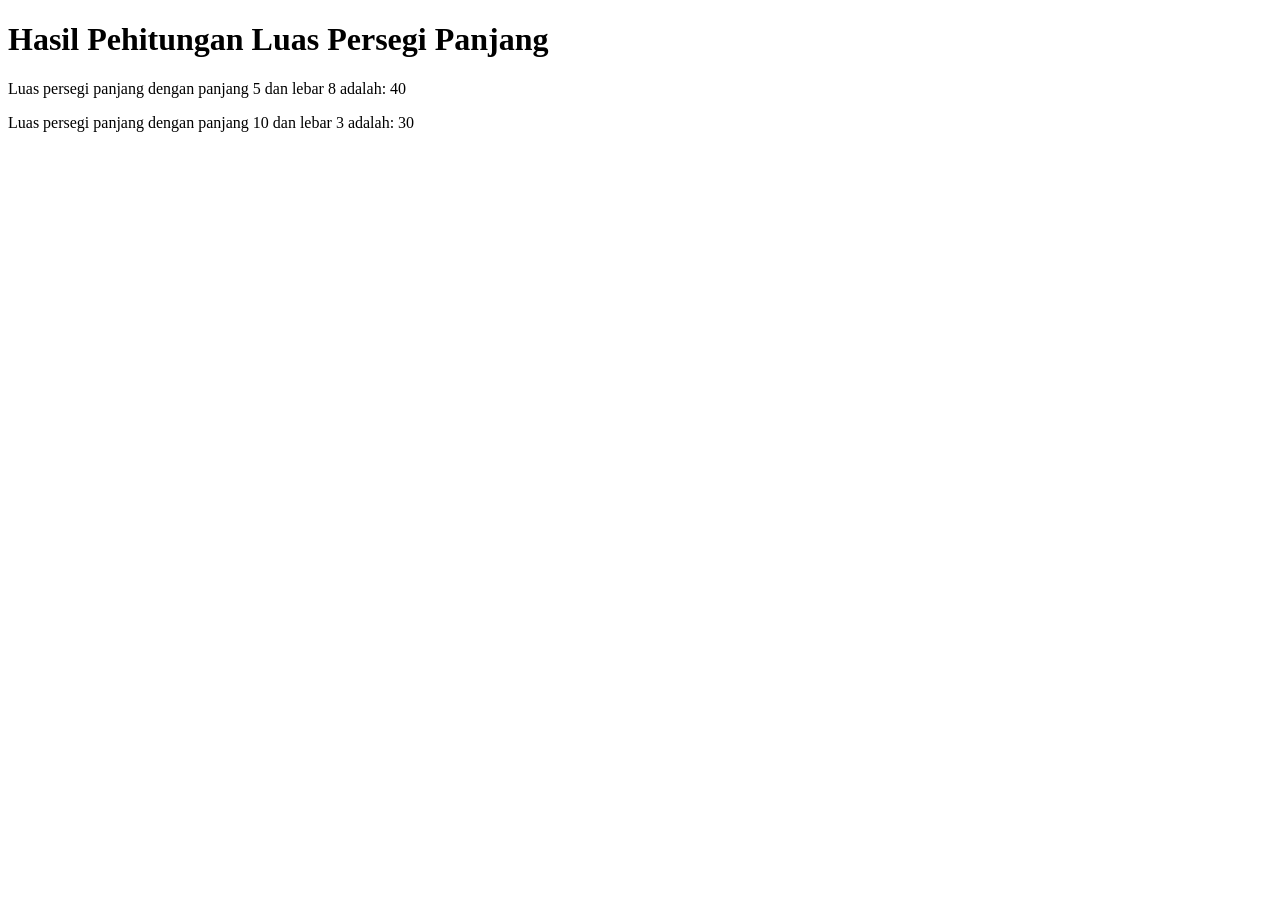
<file: praktikum 4/index.html>
<!DOCTYPE html>
<html lang="en">
<head>
    <meta charset="UTF-8">
    <meta name="viewport" content="width=device-width, initial-scale=1.0">
    <title>Document</title>
</head>
<body>
    <div class="container">
        <h1>Hasil Pehitungan Luas Persegi Panjang </h1>
        
        <div id="hasil"></div>
    </div>

    <script src="script.js"></script>
    
</body>
</html>
</file>
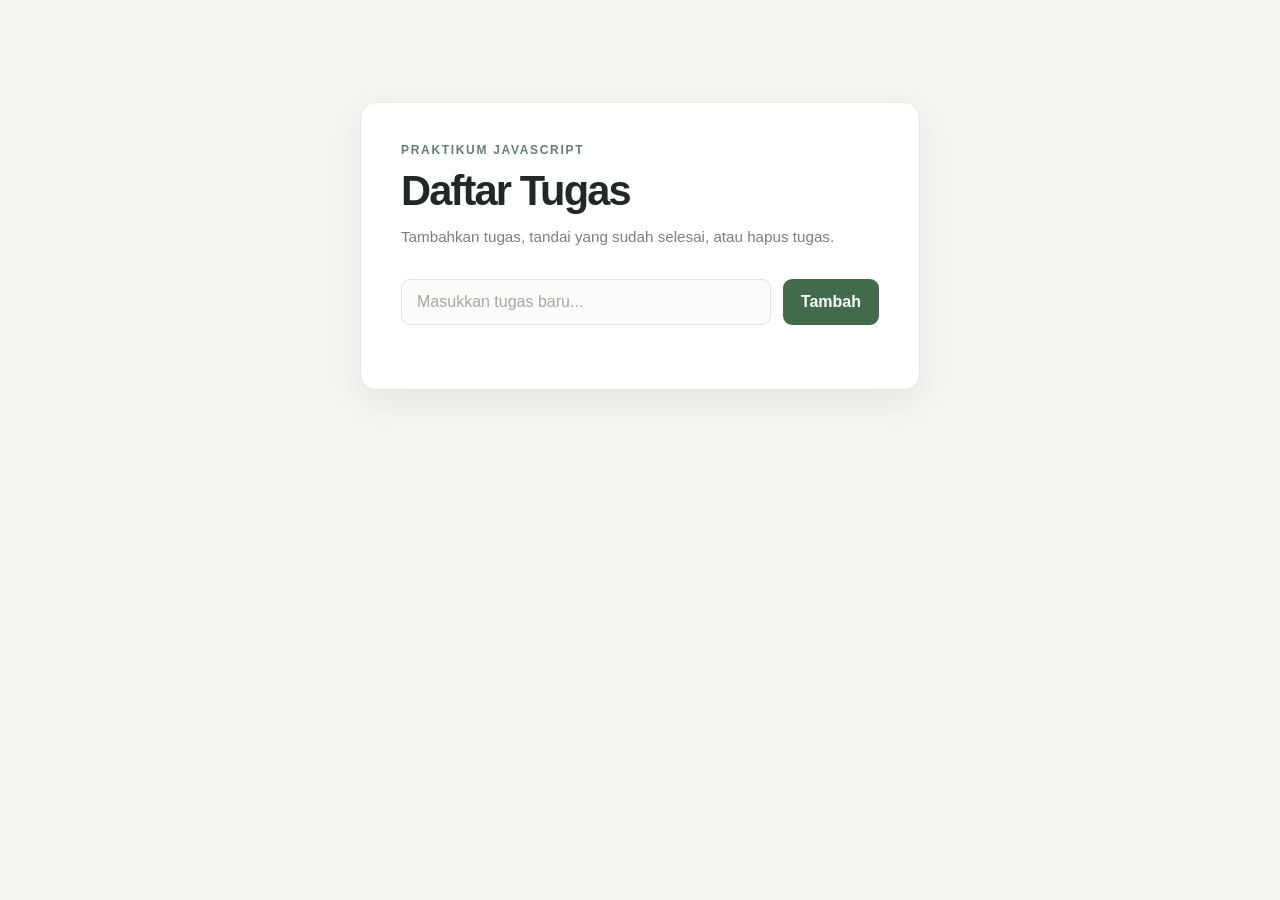
<file: praktikum 4/event handling (latihan)/index.html>
<!DOCTYPE html>
<html lang="id">
<head>
    <meta charset="UTF-8">
    <meta name="viewport" content="width=device-width, initial-scale=1.0">
    <title>Daftar Tugas</title>
    <link rel="stylesheet" href="style.css">
    <script src="event.js" defer></script>
</head>
<body>
    <main class="app">
        <p class="eyebrow">Praktikum JavaScript</p>
        <h1>Daftar Tugas</h1>
        <p class="description">Tambahkan tugas, tandai yang sudah selesai, atau hapus tugas.</p>

        <section id="output5" aria-label="Daftar tugas"></section>
    </main>
</body>
</html>
</file>
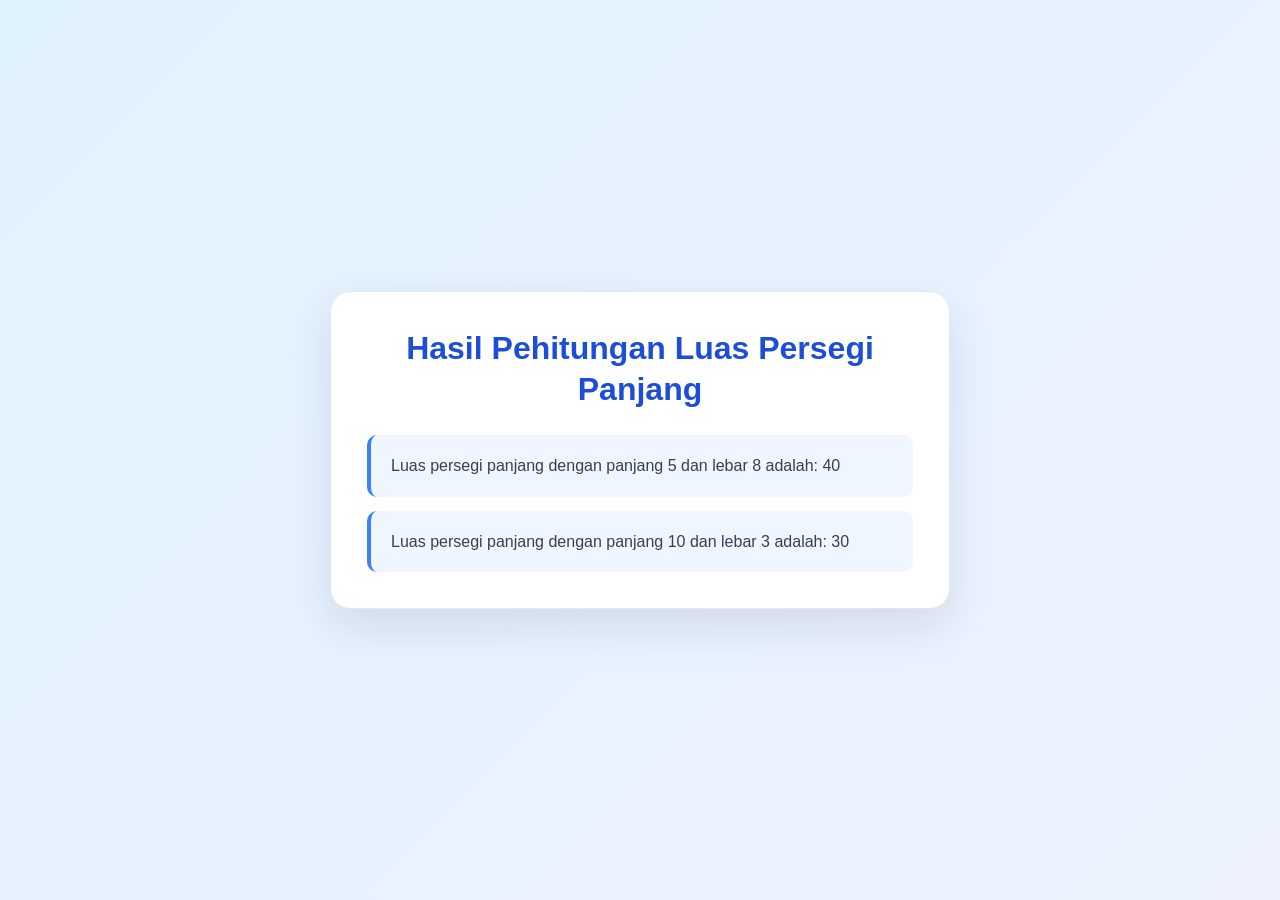
<file: praktikum 4/Operator dan Fungsi (latihan)/index.html>
<!DOCTYPE html>
<html lang="en">
<head>
    <meta charset="UTF-8">
    <meta name="viewport" content="width=device-width, initial-scale=1.0">
    <title>Hasil Perhitungan Luas</title>
    <link rel="stylesheet" href="style.css">
</head>
<body>
    <div class="container">
        <h1>Hasil Pehitungan Luas Persegi Panjang </h1>
        
        <div id="hasil"></div>
    </div>

    <script src="../script.js"></script>
    
</body>
</html>
</file>
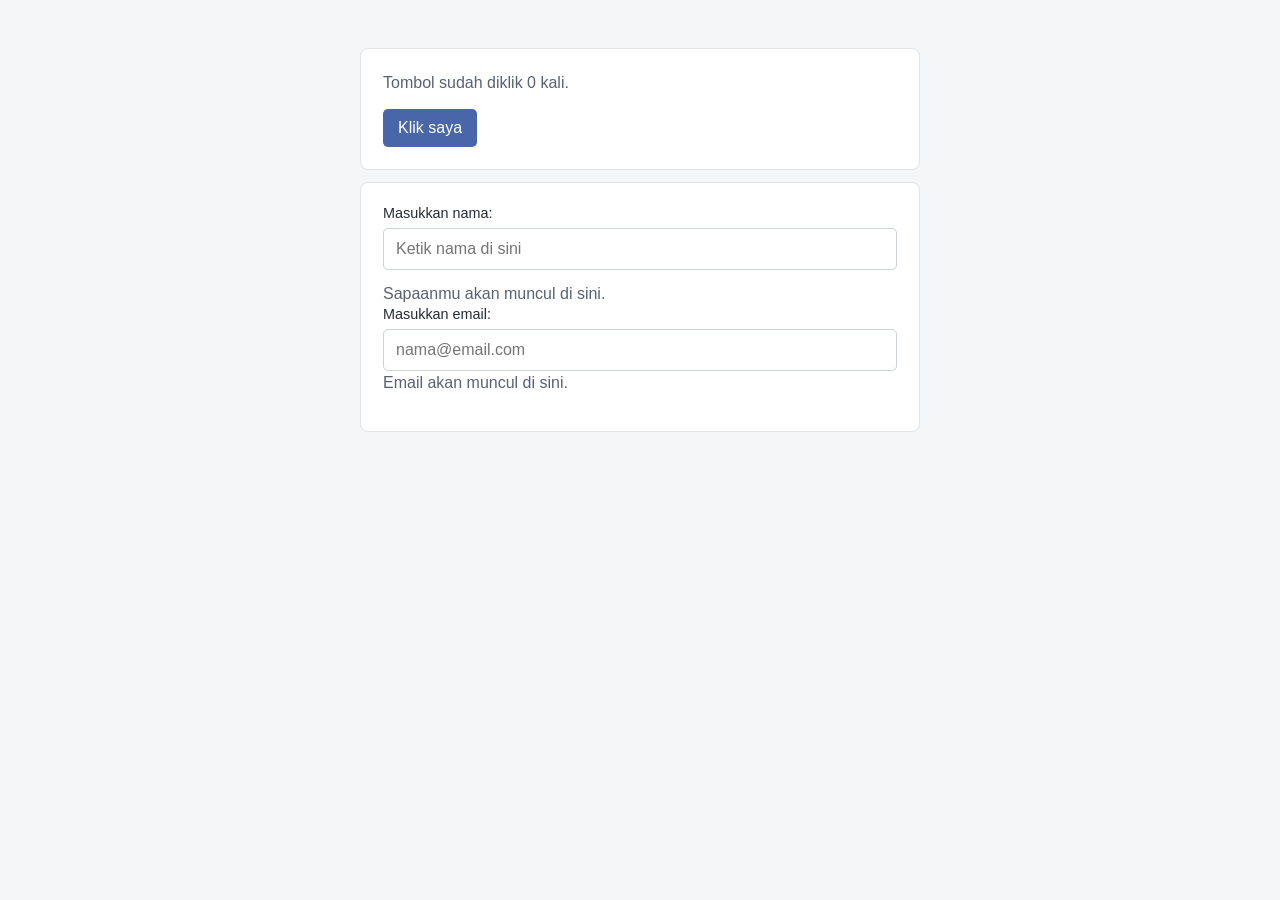
<file: praktikum 4/event handling (latihan)/event.html>
<!DOCTYPE html>
<html lang="id">
<head>
    <meta charset="UTF-8">
    <meta name="viewport" content="width=device-width, initial-scale=1.0">
    <title>Belajar Event Handling</title>
    <link rel="stylesheet" href="event.css">
</head>
<body>
    <main class="page">
        <section class="demo" aria-label="Tombol klik">
            <p class="hint">Tombol sudah diklik <span id="click-result" aria-live="polite">0</span> kali.</p>
            <button id="click-button" type="button">Klik saya</button>
        </section>

        <section class="demo" aria-label="Input nama">
            <label for="name-input">Masukkan nama:</label>
            <input id="name-input" type="text" placeholder="Ketik nama di sini" autocomplete="given-name">
            <p id="name-result" class="hint" aria-live="polite">Sapaanmu akan muncul di sini.</p>

            <label for="email-input">Masukkan email:</label>
            <input id="email-input" type="email" placeholder="nama@email.com" autocomplete="email">
            <p id="email-result" class="hint" aria-live="polite">Email akan muncul di sini.</p>
        </section>
    </main>

    <script>
        const clickButton = document.getElementById("click-button");
        const clickResult = document.getElementById("click-result");
        const nameInput = document.getElementById("name-input");
        const nameResult = document.getElementById("name-result");
        const emailInput = document.getElementById("email-input");
        const emailResult = document.getElementById("email-result");
        let clickCount = 0;

        clickButton.addEventListener("click", () => {
            clickCount += 1;
            clickResult.textContent = clickCount;
        });

        nameInput.addEventListener("input", () => {
            const name = nameInput.value.trim();
            nameResult.textContent = name
                ? `Halo, ${name}!`
                : "Sapaanmu akan muncul di sini.";
        });

        emailInput.addEventListener("input", () => {
            const email = emailInput.value.trim();
            emailResult.textContent = email
                ? `Email kamu: ${email}`
                : "Email akan muncul di sini.";
        });
    </script>
</body>
</html>
</file>
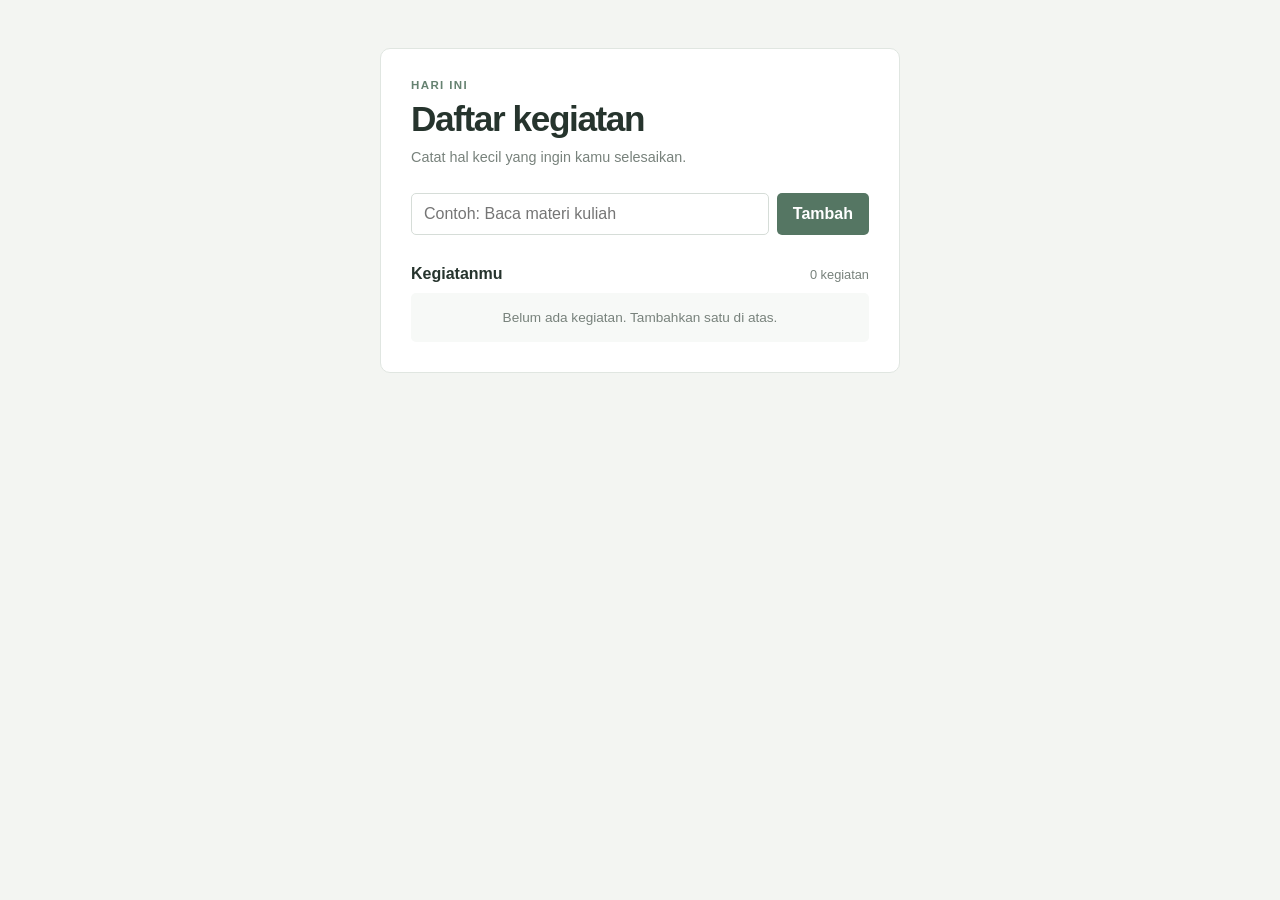
<file: praktikum 4/Manipulasi DOM (latihan)/contoh.html>
<!DOCTYPE html>
<html lang="id">
<head>
    <meta charset="UTF-8">
    <meta name="viewport" content="width=device-width, initial-scale=1.0">
    <title>Daftar Kegiatan</title>
    <link rel="stylesheet" href="DOM.css">
</head>
<body>
    <main class="container">
        <header class="page-header">
            <p class="date-label">HARI INI</p>
            <h1>Daftar kegiatan</h1>
            <p class="subtitle">Catat hal kecil yang ingin kamu selesaikan.</p>
        </header>

        <form id="activity-form" class="activity-form">
            <label class="sr-only" for="activity-input">Kegiatan baru</label>
            <input id="activity-input" type="text" placeholder="Contoh: Baca materi kuliah" maxlength="100" required>
            <button type="submit">Tambah</button>
        </form>

        <div class="list-heading">
            <h2>Kegiatanmu</h2>
            <span id="activity-count" aria-live="polite">0 kegiatan</span>
        </div>

        <ul id="activity-list" class="activity-list" aria-label="Daftar kegiatan">
            <li id="empty-state" class="empty-state">Belum ada kegiatan. Tambahkan satu di atas.</li>
        </ul>
    </main>

    <script src="interactive.js"></script>
</body>
</html>
</file>
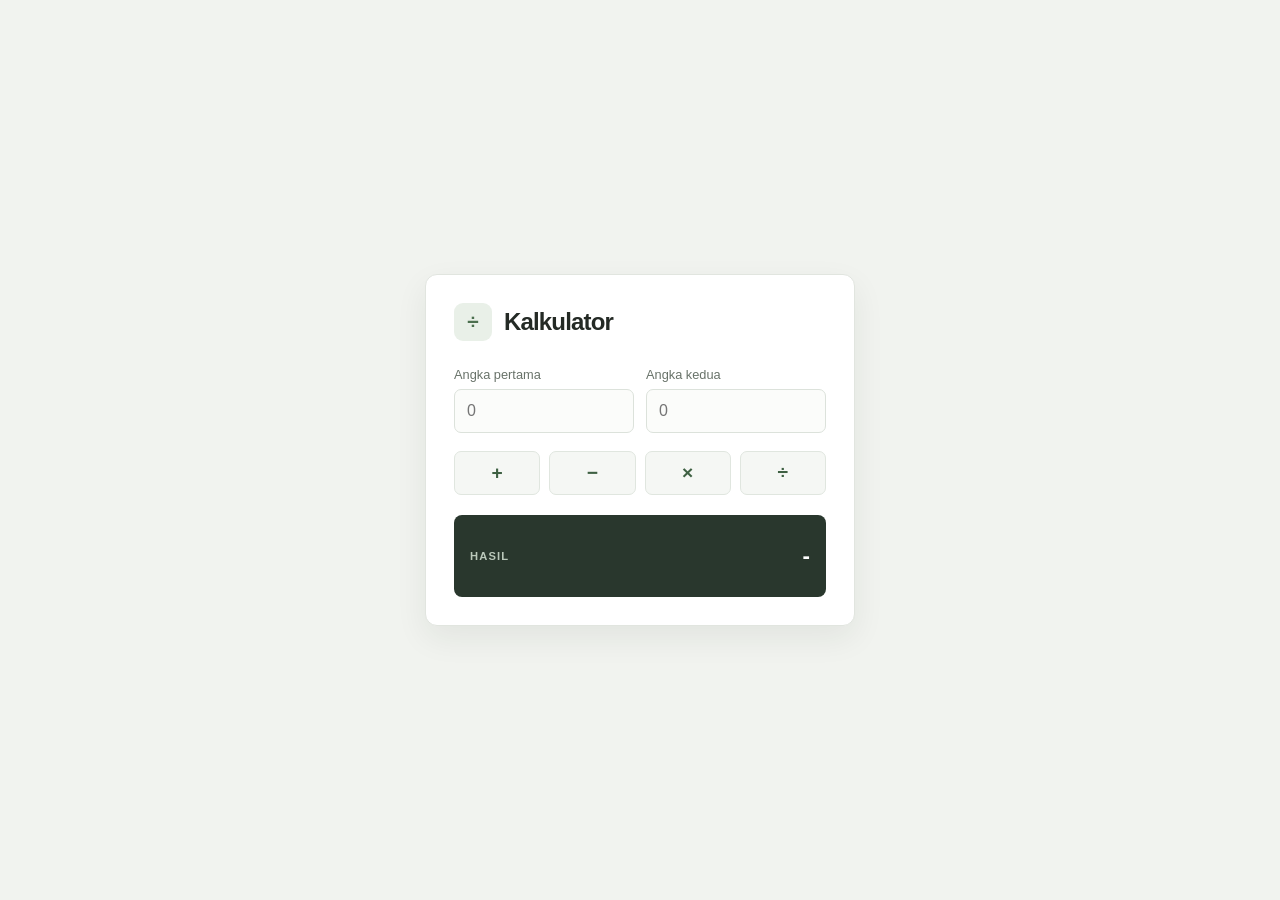
<file: praktikum 4/TUGAS/tugas.html>
<!DOCTYPE html>
<html lang="id">
<head>
    <meta charset="UTF-8">
    <meta name="viewport" content="width=device-width, initial-scale=1.0">
    <title>Kalkulator Sederhana</title>
    <link rel="stylesheet" href="style.css">
</head>
<body>
    <main class="calculator">
        <header class="calculator-header">
            <span class="calculator-icon" aria-hidden="true">÷</span>
            <h1>Kalkulator</h1>
        </header>

        <div class="inputs">
            <div class="input-group">
                <label for="angka1">Angka pertama</label>
                <input type="number" id="angka1" placeholder="0">
            </div>
            <div class="input-group">
                <label for="angka2">Angka kedua</label>
                <input type="number" id="angka2" placeholder="0">
            </div>
        </div>

        <div class="operations" aria-label="Operasi hitung">
            <button type="button" onclick="hitung('+')" aria-label="Tambah">+</button>
            <button type="button" onclick="hitung('-')" aria-label="Kurang">−</button>
            <button type="button" onclick="hitung('*')" aria-label="Kali">×</button>
            <button type="button" onclick="hitung('/')" aria-label="Bagi">÷</button>
        </div>

        <div class="result">
            <span class="result-label">HASIL</span>
            <output id="hasil" aria-live="polite">-</output>
        </div>
    </main>

    <script>
        function hitung(operator) {
            const angka1 = document.getElementById("angka1").value;
            const angka2 = document.getElementById("angka2").value;
            const hasil = document.getElementById("hasil");

            if (angka1 === "" || angka2 === "") {
                hasil.textContent = "Masukkan kedua angka";
                return;
            }

            const nilai1 = Number(angka1);
            const nilai2 = Number(angka2);
            let perhitungan;

            switch (operator) {
                case "+":
                    perhitungan = nilai1 + nilai2;
                    break;
                case "-":
                    perhitungan = nilai1 - nilai2;
                    break;
                case "*":
                    perhitungan = nilai1 * nilai2;
                    break;
                case "/":
                    if (nilai2 === 0) {
                        hasil.textContent = "Tidak bisa dibagi 0";
                        return;
                    }
                    perhitungan = nilai1 / nilai2;
                    break;
                default:
                    return;
            }

            hasil.textContent = perhitungan;
        }
    </script>
</body>
</html>
</file>
<file: praktikum 4/event handling (latihan)/style.css>
* {
    box-sizing: border-box;
}

body {
    min-height: 100vh;
    margin: 0;
    padding: 48px 20px;
    display: flex;
    justify-content: center;
    align-items: flex-start;
    background: #f4f5f0;
    color: #202923;
    font-family: "Segoe UI", Arial, sans-serif;
}

.app {
    width: min(100%, 560px);
    margin-top: 6vh;
    padding: 40px;
    border: 1px solid #e6e9e2;
    border-radius: 16px;
    background: #ffffff;
    box-shadow: 0 12px 36px rgb(34 49 39 / 7%);
}

.eyebrow {
    margin: 0 0 10px;
    color: #62816a;
    font-size: 0.75rem;
    font-weight: 700;
    letter-spacing: 0.14em;
    text-transform: uppercase;
}

h1 {
    margin: 0;
    color: #202923;
    font-size: clamp(2rem, 6vw, 2.6rem);
    font-weight: 700;
    letter-spacing: -0.045em;
}

.description {
    margin: 10px 0 30px;
    color: #788179;
    font-size: 0.95rem;
    line-height: 1.6;
}

#output5 {
    display: grid;
    grid-template-columns: minmax(0, 1fr) auto;
    gap: 12px;
}

#task-input {
    min-width: 0;
    padding: 13px 15px;
    border: 1px solid #dfe4dc;
    border-radius: 9px;
    background: #fbfcfa;
    color: #202923;
    font: inherit;
    transition: border-color 150ms ease, box-shadow 150ms ease;
}

#task-input::placeholder {
    color: #a0a9a0;
}

#task-input:focus {
    border-color: #6b9474;
    outline: none;
    box-shadow: 0 0 0 3px rgb(107 148 116 / 14%);
}

#add-task,
#task-list button {
    border: 0;
    border-radius: 9px;
    cursor: pointer;
    font: inherit;
    font-weight: 600;
    transition: background-color 150ms ease, transform 150ms ease;
}

#add-task {
    padding: 0 18px;
    background: #426b4c;
    color: #ffffff;
}

#add-task:hover {
    transform: translateY(-1px);
    background: #34583d;
}

#add-task:focus-visible,
#task-list button:focus-visible {
    outline: 3px solid #b5cbb8;
    outline-offset: 3px;
}

#task-list {
    grid-column: 1 / -1;
    display: grid;
    gap: 9px;
    margin: 12px 0 0;
    padding: 0;
    list-style: none;
}

#task-list li {
    display: grid;
    grid-template-columns: 19px minmax(0, 1fr) auto;
    align-items: center;
    gap: 12px;
    padding: 13px 14px;
    border: 1px solid #edf0ea;
    border-radius: 9px;
    background: #fbfcfa;
}

#task-list input[type="checkbox"] {
    width: 17px;
    height: 17px;
    margin: 0;
    accent-color: #426b4c;
    cursor: pointer;
}

#task-list span {
    overflow-wrap: anywhere;
    color: #38433b;
    font-size: 0.95rem;
    line-height: 1.5;
}

#task-list button {
    padding: 7px 10px;
    background: transparent;
    color: #a04b4b;
    font-size: 0.85rem;
}

#task-list button:hover {
    background: #fbefed;
    color: #823838;
}

@media (max-width: 480px) {
    body {
        padding: 24px 14px;
    }

    .app {
        margin-top: 3vh;
        padding: 28px 20px;
    }

    #task-list li {
        gap: 9px;
        padding: 11px;
    }
}
</file>
<file: praktikum 4/Operator dan Fungsi (latihan)/style.css>
* {
    box-sizing: border-box;
}

body {
    min-height: 100vh;
    margin: 0;
    padding: 48px 20px;
    display: grid;
    place-items: center;
    background: linear-gradient(135deg, #e0f2fe, #eef2ff);
    color: #1e293b;
    font-family: Arial, Helvetica, sans-serif;
}

.container {
    width: min(100%, 620px);
    padding: 36px;
    border: 1px solid #e2e8f0;
    border-radius: 20px;
    background-color: #ffffff;
    box-shadow: 0 18px 45px rgb(15 23 42 / 10%);
}

h1 {
    margin: 0 0 24px;
    color: #1d4ed8;
    font-size: clamp(1.5rem, 4vw, 2rem);
    line-height: 1.3;
    text-align: center;
}

#hasil {
    display: grid;
    gap: 14px;
}

#hasil p {
    margin: 0;
    padding: 18px 20px;
    border-left: 4px solid #3b82f6;
    border-radius: 10px;
    background-color: #eff6ff;
    color: #334155;
    font-size: 1rem;
    line-height: 1.6;
}

@media (max-width: 480px) {
    body {
        padding: 24px 16px;
    }

    .container {
        padding: 26px 20px;
    }
}
</file>
<file: praktikum 4/event handling (latihan)/event.css>
* {
    box-sizing: border-box;
}

body {
    min-height: 100vh;
    margin: 0;
    padding: 48px 20px;
    background: #f5f6f7;
    color: #252a34;
    font-family: Arial, Helvetica, sans-serif;
}

.page {
    width: min(100%, 560px);
    margin: 0 auto;
}

.demo {
    margin-top: 12px;
    padding: 22px;
    border: 1px solid #e1e4e9;
    border-radius: 8px;
    background: #fff;
}

.demo:first-child {
    margin-top: 0;
}

.hint {
    margin: 0 0 14px;
    color: #586174;
    line-height: 1.5;
}

label {
    display: block;
    margin-bottom: 7px;
    font-size: 0.9rem;
}

input {
    width: 100%;
    padding: 11px 12px;
    border: 1px solid #cbd1da;
    border-radius: 5px;
    color: inherit;
    font: inherit;
}

input:focus-visible,
button:focus-visible {
    outline: 3px solid #b9c9f5;
    outline-offset: 2px;
}

button {
    padding: 10px 15px;
    border: 0;
    border-radius: 5px;
    background: #4967a8;
    color: #fff;
    cursor: pointer;
    font: inherit;
}

button:hover {
    background: #3d588f;
}

#name-result {
    min-height: 24px;
    margin: 12px 0 0;
}

@media (max-width: 480px) {
    body {
        padding: 32px 16px;
    }

    .demo {
        padding: 18px;
    }
}
</file>
<file: praktikum 4/Manipulasi DOM (latihan)/DOM.css>
* {
    box-sizing: border-box;
}

body {
    min-height: 100vh;
    margin: 0;
    padding: 48px 20px;
    background: #f3f5f2;
    color: #26342d;
    font-family: Arial, Helvetica, sans-serif;
}

.container {
    width: min(100%, 520px);
    margin: 0 auto;
    padding: 30px;
    border: 1px solid #e0e6e1;
    border-radius: 10px;
    background: #fff;
}

.page-header {
    margin-bottom: 24px;
}

.date-label {
    margin: 0 0 8px;
    color: #668271;
    font-size: 0.72rem;
    font-weight: 700;
    letter-spacing: 0.12em;
}

h1 {
    margin: 0;
    font-size: clamp(1.8rem, 6vw, 2.2rem);
    letter-spacing: -0.04em;
}

.subtitle {
    margin: 8px 0 0;
    color: #78827c;
    font-size: 0.9rem;
    line-height: 1.5;
}

.activity-form {
    display: flex;
    gap: 8px;
}

.activity-form input {
    min-width: 0;
    flex: 1;
    padding: 11px 12px;
    border: 1px solid #d6ddd8;
    border-radius: 5px;
    color: inherit;
    font: inherit;
}

.activity-form input:focus-visible,
.activity-form button:focus-visible,
.remove-button:focus-visible,
.activity-checkbox:focus-visible {
    outline: 3px solid #b9d1c2;
    outline-offset: 2px;
}

.activity-form button {
    padding: 0 16px;
    border: 0;
    border-radius: 5px;
    background: #557663;
    color: #fff;
    cursor: pointer;
    font: inherit;
    font-weight: 600;
}

.activity-form button:hover {
    background: #456451;
}

.list-heading {
    display: flex;
    align-items: baseline;
    justify-content: space-between;
    gap: 12px;
    margin: 30px 0 10px;
}

.list-heading h2 {
    margin: 0;
    font-size: 1rem;
}

#activity-count {
    color: #78827c;
    font-size: 0.8rem;
}

.activity-list {
    display: grid;
    gap: 8px;
    margin: 0;
    padding: 0;
    list-style: none;
}

.activity-item {
    display: flex;
    align-items: center;
    gap: 10px;
    min-height: 48px;
    padding: 9px 10px;
    border: 1px solid #e7ebe8;
    border-radius: 5px;
}

.activity-checkbox {
    width: 16px;
    height: 16px;
    margin: 0;
    accent-color: #557663;
}

.activity-text {
    min-width: 0;
    flex: 1;
    overflow-wrap: anywhere;
    font-size: 0.9rem;
}

.activity-item.is-complete .activity-text {
    color: #8a938d;
    text-decoration: line-through;
}

.remove-button {
    padding: 5px 7px;
    border: 0;
    border-radius: 4px;
    background: transparent;
    color: #858d87;
    cursor: pointer;
    font: inherit;
    font-size: 0.8rem;
}

.remove-button:hover {
    background: #f7eeee;
    color: #a54545;
}

.empty-state {
    padding: 17px 12px;
    border-radius: 5px;
    background: #f7f9f7;
    color: #78827c;
    font-size: 0.85rem;
    text-align: center;
}

.sr-only {
    position: absolute;
    width: 1px;
    height: 1px;
    overflow: hidden;
    clip: rect(0, 0, 0, 0);
    white-space: nowrap;
    clip-path: inset(50%);
}

@media (max-width: 480px) {
    body {
        padding: 24px 14px;
    }

    .container {
        padding: 22px 18px;
    }
}
</file>
<file: praktikum 4/TUGAS/style.css>
* {
    box-sizing: border-box;
}

body {
    min-height: 100vh;
    display: grid;
    place-items: center;
    margin: 0;
    padding: 24px;
    background: #f1f3ef;
    color: #242a25;
    font-family: Arial, Helvetica, sans-serif;
}

.calculator {
    width: min(100%, 430px);
    padding: 28px;
    border: 1px solid #e1e5df;
    border-radius: 12px;
    background: #fff;
    box-shadow: 0 12px 32px rgb(34 45 34 / 7%);
}

.calculator-header {
    display: flex;
    align-items: center;
    gap: 12px;
    margin-bottom: 26px;
}

.calculator-icon {
    width: 38px;
    height: 38px;
    display: grid;
    place-items: center;
    border-radius: 9px;
    background: #e9f0e8;
    color: #4c704f;
    font-size: 1.3rem;
    font-weight: 700;
}

h1 {
    margin: 0;
    font-size: 1.5rem;
    letter-spacing: -0.035em;
}

.inputs {
    display: grid;
    grid-template-columns: 1fr 1fr;
    gap: 12px;
}

.input-group {
    display: grid;
    gap: 7px;
}

label {
    color: #687269;
    font-size: 0.8rem;
}

input {
    width: 100%;
    min-width: 0;
    padding: 12px;
    border: 1px solid #dce2db;
    border-radius: 7px;
    background: #fbfcfa;
    color: #242a25;
    font: inherit;
}

input:focus-visible,
button:focus-visible {
    outline: 3px solid #bdd4bd;
    outline-offset: 2px;
}

.operations {
    display: grid;
    grid-template-columns: repeat(4, 1fr);
    gap: 9px;
    margin-top: 18px;
}

button {
    min-height: 44px;
    border: 1px solid #e0e6df;
    border-radius: 7px;
    background: #f5f7f4;
    color: #3e6042;
    cursor: pointer;
    font: inherit;
    font-size: 1.2rem;
    font-weight: 600;
    transition: background-color 140ms ease;
}

button:hover {
    background: #e8efe7;
}

.result {
    min-height: 82px;
    display: flex;
    align-items: center;
    justify-content: space-between;
    gap: 12px;
    margin: 20px 0 0;
    padding: 16px;
    border-radius: 8px;
    background: #29372d;
    color: #fff;
}

.result-label {
    color: #bac8ba;
    font-size: 0.7rem;
    font-weight: 700;
    letter-spacing: 0.1em;
}

#hasil {
    max-width: 70%;
    overflow-wrap: anywhere;
    color: #fff;
    font-size: 1.4rem;
    font-weight: 700;
    text-align: right;
}

@media (max-width: 420px) {
    .calculator {
        padding: 22px;
    }

    .inputs {
        grid-template-columns: 1fr;
    }
}
</file>
